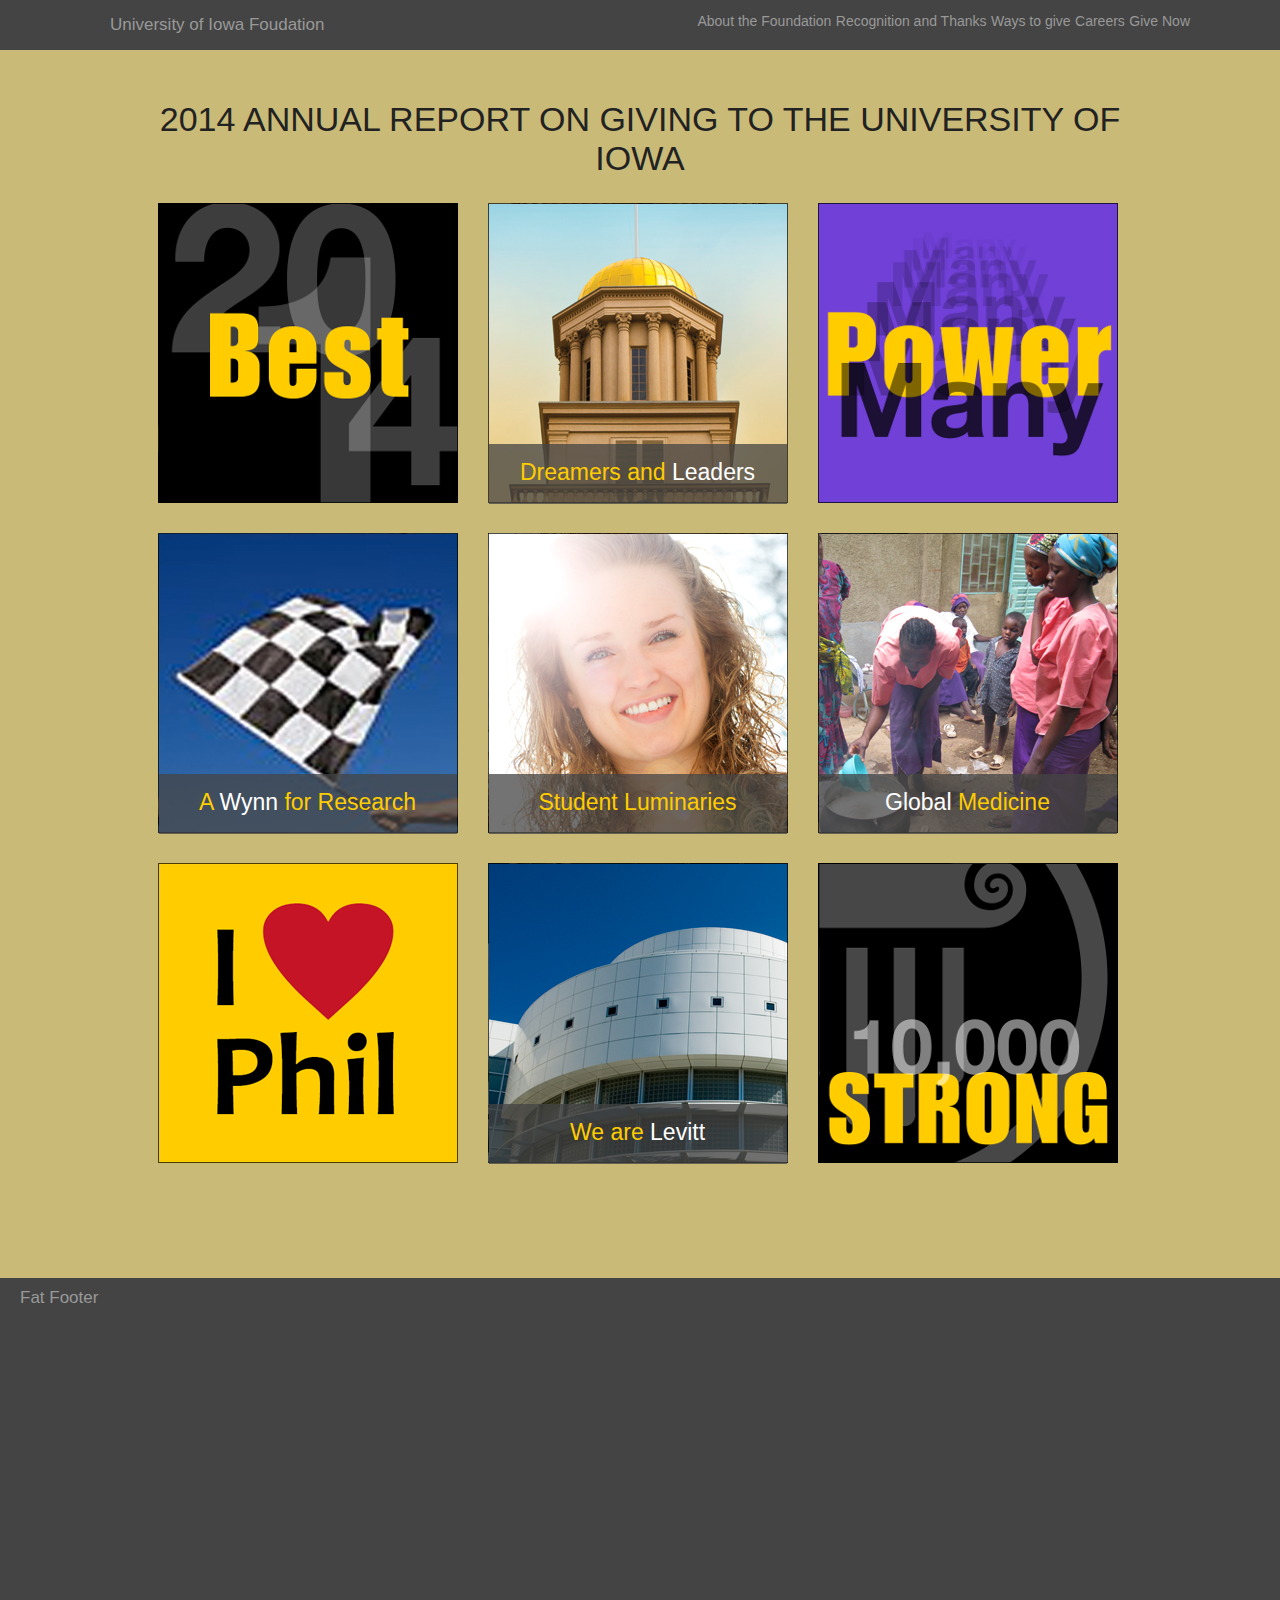
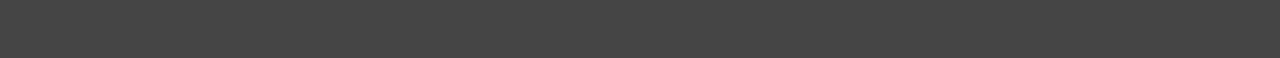
<file: index.html>
<!doctype html>
<html>
<head>
	<meta charset="utf-8" />
	<title>Annual Report Designs</title>
	<!--stylesheets-->
	<link rel="stylesheet" type="text/css" href="style.css" />
	<!--scripts-->
	<script type="text/javascript" src="lib/jquery-1.11.1.min.js"></script>
	<script type="text/javascript" src="lib/isotope.pkgd.min.js"></script>
	<script type="text/javascript" src="scripts.js"></script>
</head>
<body>
	<!--header-->
	<header class="main">
		<nav>
			<h3>University of Iowa Foudation</h3>
			<ul>
				<li><a href="#">About the Foundation</a></li>
				<li><a href="#">Recognition and Thanks</a></li>
				<li><a href="#">Ways to give</a></li>
				<li><a href="#">Careers</a></li>
				<li><a href="#">Give Now</a></li>
			</ul>
		</nav>
	</header>
	<!--main content-->
	<section class="isotope-wrapper">
		<h1>2014 Annual Report on Giving to the University of Iowa</h1>
		<!-- isotope slides-->
		<div id="container" class="isotope">
            <div class="slide best">

            </div>
            <div class="slide leaders" data-category="fifm">
                <div class="name">
                    <h3>Dreamers and <span class="white">Leaders</span></h3>
                    <p>This is an example sentence for this slide. There are many like it. Here are some more words. Some catchy phrase to end with.</p>
                </div>
            </div>
			<div class="slide power-many" data-category="general">
                <div class="name">Power Many</div>
			</div>
			<div class="slide wynn" data-category="wynn">
				<div class="name">
                    <h3>A <span class="white">Wynn</span> for Research</h3>
                </div>
			</div>
            <div class="slide luminaries" data-category="students">
                <div class="name">
                    <h3>Student Luminaries</h3>
                </div>
            </div>
            <div class="slide medicine" data-category="fifm">
                <div class="name">
                    <h3><span class="white">Global</span> Medicine</h3>
                </div>
            </div>
			<div class="slide phil" data-category="students">
				<div  class="name">
                    <h3>I heart Phil</h3>
                </div>
            </div>
            <div class="slide levitt" data-category="general">
                <div class="name">
                    <h3>We are <span class="white">Levitt</span></h3>
                </div>
            </div>
            <div class="slide strong" data-category="general">
                <div class="name">
                    <h3>10,000 Strong</h3>
                </div>
            </div>
		</div>
	</section>
	<footer>
		<h3>Fat Footer</h3>
	</footer>
</body>
</html>
</file>
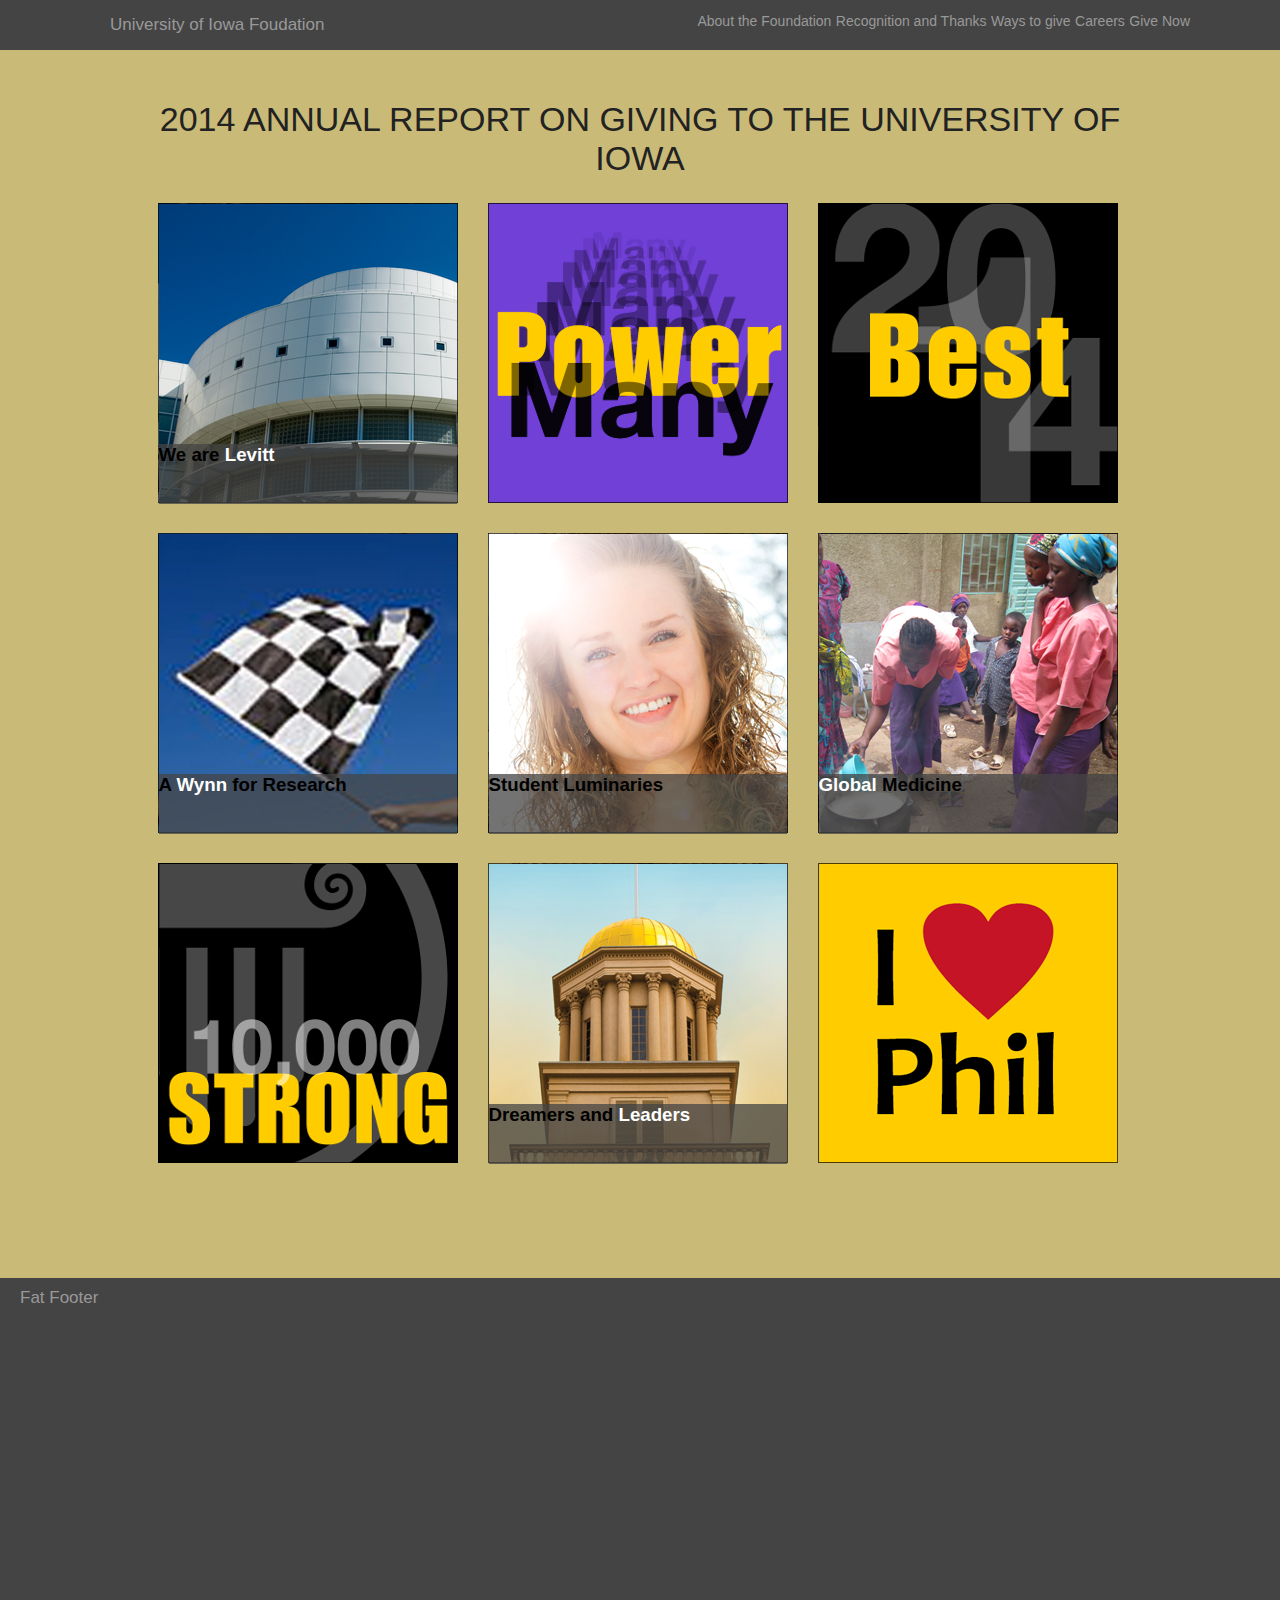
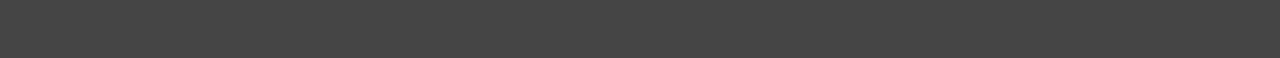
<file: designs/index.html>
<!doctype html>
<html>
<head>
	<meta charset="utf-8" />
	<title>Annual Report Designs</title>
	<!--stylesheets-->
	<link rel="stylesheet" type="text/css" href="../style.css" />
	<!--scripts-->
	<script type="text/javascript" src="../lib/jquery-1.11.1.min.js"></script>
	<script type="text/javascript" src="../lib/isotope.pkgd.min.js"></script>
	<script type="text/javascript" src="../scripts.js"></script>
</head>
<body>
	<!--header-->
	<header class="main">
		<nav>
			<h3>University of Iowa Foudation</h3>
			<ul>
				<li><a href="#">About the Foundation</a></li>
				<li><a href="#">Recognition and Thanks</a></li>
				<li><a href="#">Ways to give</a></li>
				<li><a href="#">Careers</a></li>
				<li><a href="#">Give Now</a></li>
			</ul>
		</nav>
	</header>
	<!--main content-->
	<section class="isotope-wrapper">
		<h1>2014 Annual Report on Giving to the University of Iowa</h1>
		<!-- isotope slides-->
		<div id="container" class="isotope">
			<div class="slide levitt" data-category="general">
				<h3 class="name">We are <span class="white">Levitt</span></h3>
			</div>
			<div class="slide power-many" data-category="general">
				<h3 class="name">Power Many</h3>
				<img src="../images/many.png" alt="Power Many" />
			</div>
			<div class="slide best" data-category="general">
				<h3 class="name">2014 Best</h3>
			</div>
			<div class="slide wynn" data-category="wynn">
				<h3 class="name">A <span class="white">Wynn</span> for Research</h3>
			</div>
			<div class="slide luminaries" data-category="students">
				<h3 class="name">Student Luminaries</h3>
			</div>
			<div class="slide medicine" data-category="fifm">
				<h3 class="name"><span class="white">Global</span> Medicine</h3>
			</div>
			<div class="slide strong" data-category="general">
				<h3 class="name">10,000 Strong</h3>
			</div>
			<div class="slide leaders" data-category="fifm">
				<h3 class="name">Dreamers and <span class="white">Leaders</span></h3>
			</div>
			<div class="slide phil" data-category="students">
				<h3 class="name">I heart Phil</h3>
			</div>
		</div>
	</section>
	<footer>
		<h3>Fat Footer</h3>
	</footer>
</body>
</html>
</file>
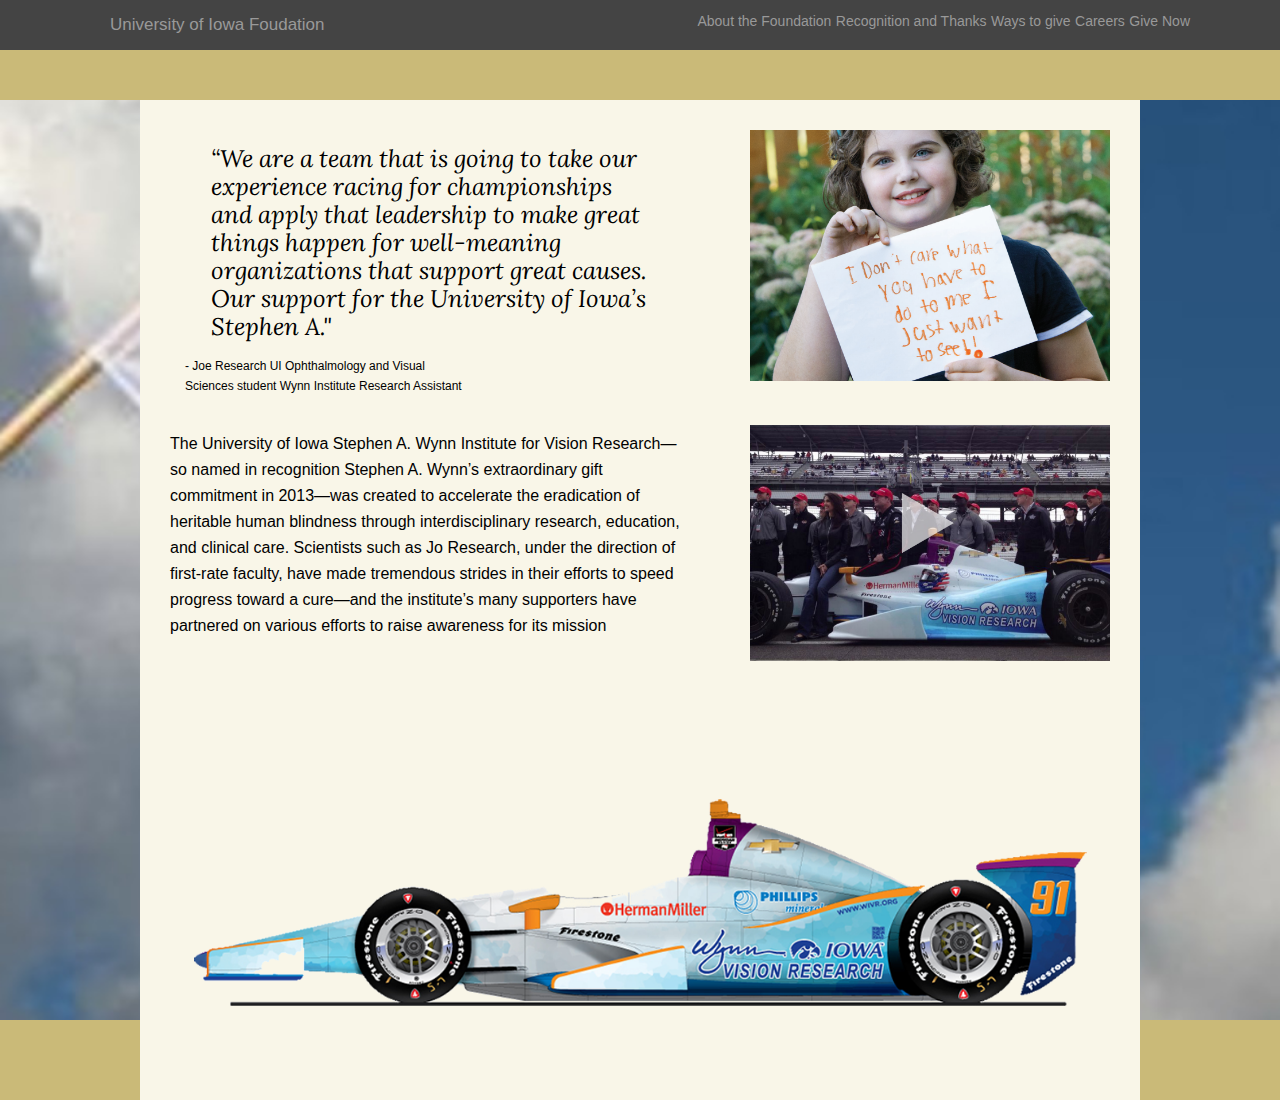
<file: interior1.html>
<!DOCTYPE html>
<html>
<head>
    <meta charset="utf-8" />
    <title>Annual Report Designs - Interior</title>
    <!--stylesheets-->
    <link rel="stylesheet" type="text/css" href="style.css" />
    <!--fonts-->
    <link href='http://fonts.googleapis.com/css?family=Lora:400,400italic' rel='stylesheet' type='text/css'>
    <!--scripts-->
    <script type="text/javascript" src="lib/jquery-1.11.1.min.js"></script>
    <script type="text/javascript" src="scripts.js"></script>
</head>
<body>
    <!--header-->
    <header class="main">
        <nav>
            <h3>University of Iowa Foudation</h3>
            <ul>
                <li><a href="#">About the Foundation</a></li>
                <li><a href="#">Recognition and Thanks</a></li>
                <li><a href="#">Ways to give</a></li>
                <li><a href="#">Careers</a></li>
                <li><a href="#">Give Now</a></li>
            </ul>
        </nav>
    </header>
    <!--main content-->
    <section class="content-wrapper wynn">
        <div class="content">
            <div class="left column">
                <blockquote>“We are a team that is going to take our experience racing for championships and apply that leadership to make great things happen for well-meaning organizations that support great causes. Our support for the University of Iowa’s Stephen A."</blockquote>
                <span class="citation">&dash; Joe Research UI Ophthalmology and Visual Sciences student Wynn Institute Research Assistant</span>
                <p>The University of Iowa Stephen A. Wynn Institute for Vision Research—so
                    named in recognition Stephen A. Wynn’s extraordinary gift commitment
                    in 2013—was created to accelerate the eradication of heritable human
                    blindness through interdisciplinary research, education, and clinical care.
                    Scientists such as Jo Research, under the direction of first-rate faculty,
                    have made tremendous strides in their efforts to speed progress toward a
                    cure—and the institute’s many supporters have partnered on various efforts
                    to raise awareness for its mission</p>
            </div>
            <div class="right column">
                <img src="images/interior1.png" alt="" />
                <img src="images/interior2.png" alt="" />
            </div>
            <img class="wynnCar" src="images/wynn_car.png" alt="" />
        </div>
    </section>
</body>
</html>
</file>
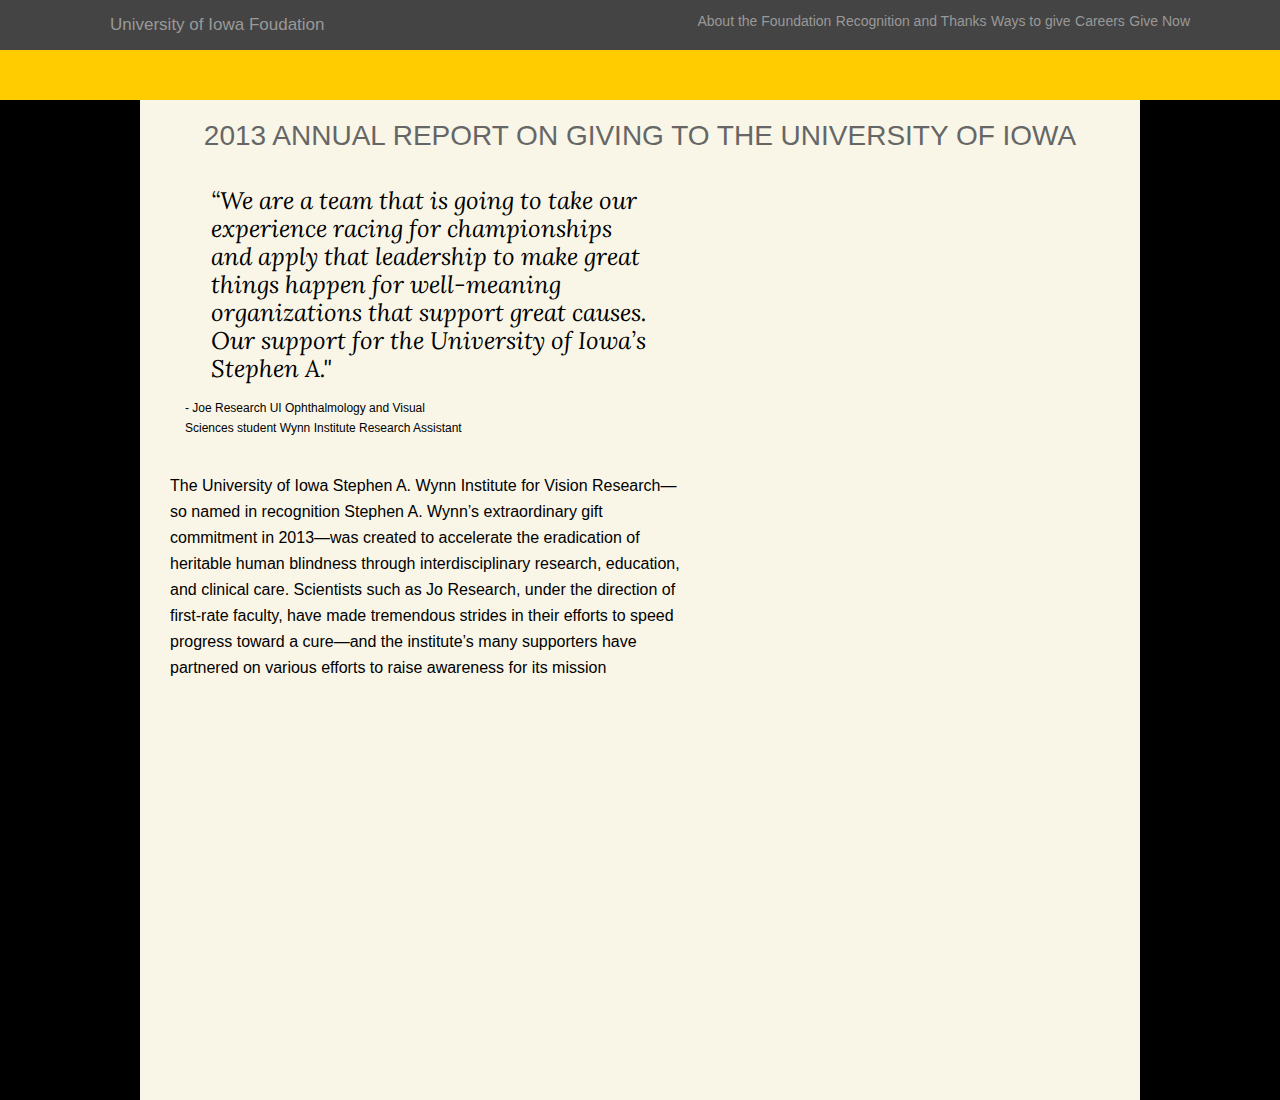
<file: interior2.html>
<!DOCTYPE html>
<html>
<head>
    <meta charset="utf-8" />
    <title>Annual Report Designs - Interior</title>
    <!--stylesheets-->
    <link rel="stylesheet" type="text/css" href="style.css" />
    <!--fonts-->
    <link href='http://fonts.googleapis.com/css?family=Lora:400,400italic' rel='stylesheet' type='text/css'>
    <!--scripts-->
    <script type="text/javascript" src="lib/jquery-1.11.1.min.js"></script>
    <script type="text/javascript" src="scripts.js"></script>
</head>
<body style="background-color:#FFCC00;">
    <!--header-->
    <header class="main">
        <nav>
            <h3>University of Iowa Foudation</h3>
            <ul>
                <li><a href="#">About the Foundation</a></li>
                <li><a href="#">Recognition and Thanks</a></li>
                <li><a href="#">Ways to give</a></li>
                <li><a href="#">Careers</a></li>
                <li><a href="#">Give Now</a></li>
            </ul>
        </nav>
    </header>
    <!--main content-->
    <section class="content-wrapper best">
        <div class="content">
            <h1>2013 Annual Report on Giving to the University of Iowa</h1>
            <div class="left column" style="margin-top:0;">
                <blockquote>“We are a team that is going to take our experience racing for championships and apply that leadership to make great things happen for well-meaning organizations that support great causes. Our support for the University of Iowa’s Stephen A."</blockquote>
                <span class="citation">&dash; Joe Research UI Ophthalmology and Visual Sciences student Wynn Institute Research Assistant</span>
                <p>The University of Iowa Stephen A. Wynn Institute for Vision Research—so
                    named in recognition Stephen A. Wynn’s extraordinary gift commitment
                    in 2013—was created to accelerate the eradication of heritable human
                    blindness through interdisciplinary research, education, and clinical care.
                    Scientists such as Jo Research, under the direction of first-rate faculty,
                    have made tremendous strides in their efforts to speed progress toward a
                    cure—and the institute’s many supporters have partnered on various efforts
                    to raise awareness for its mission</p>
            </div>
            <div class="right column">

            </div>
        </div>
    </section>
</body>
</html>
</file>
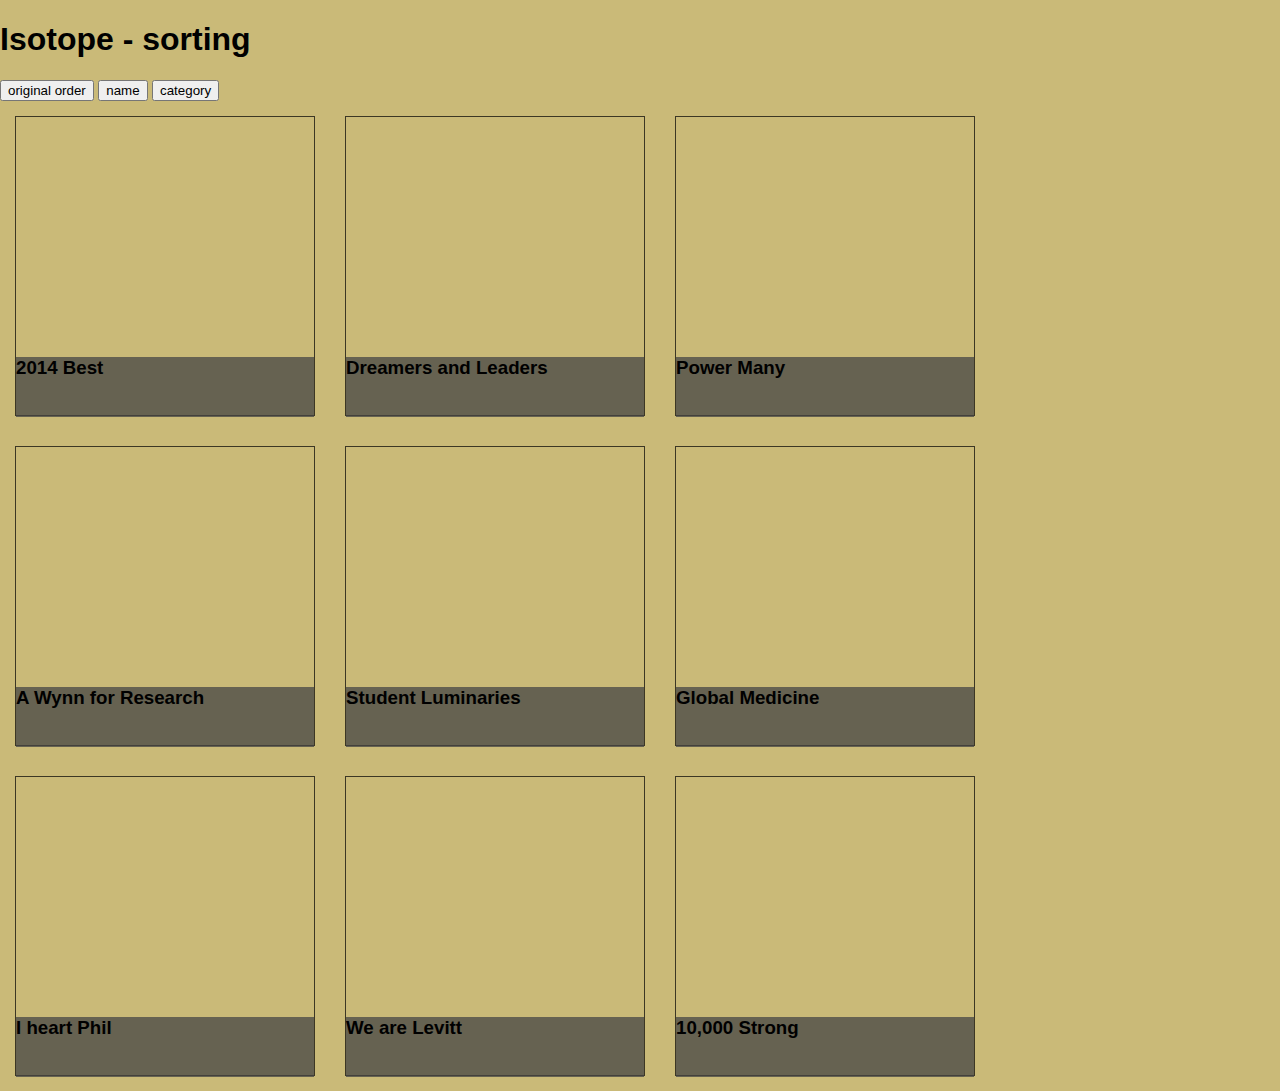
<file: sort_example.html>
<!doctype html>
<html>
<head>
	<meta charset="utf-8" />
	<title>Annual Report Designs</title>
	<!--stylesheets-->
	<link rel="stylesheet" type="text/css" href="style.css" />
	
	<!--scripts-->
	<script type="text/javascript" src="lib/jquery-1.11.1.min.js"></script>
	<script type="text/javascript" src="lib/isotope.pkgd.min.js"></script>

	<script type="text/javascript" src="scripts.js"></script>
	<script>
		$( function() {
  // init Isotope
  var $container = $('#container').isotope({
    itemSelector: '.slide',
    layoutMode: 'fitRows',
    getSortData: {
      name: '.name',
      category: '[data-category]',
      weight: function( itemElem ) {
        var weight = $( itemElem ).find('.weight').text();
        return parseFloat( weight.replace( /[\(\)]/g, '') );
      }
    }
  });

  // bind sort button click
  $('#sorts').on( 'click', 'button', function() {
    var sortValue = $(this).attr('data-sort-value');
    $container.isotope({ sortBy: sortValue });
  });

  // change is-checked class on buttons
  $('.button-group').each( function( i, buttonGroup ) {
    var $buttonGroup = $( buttonGroup );
    $buttonGroup.on( 'click', 'button', function() {
      $buttonGroup.find('.is-checked').removeClass('is-checked');
      $( this ).addClass('is-checked');
    });
  });
  
});


	</script>
</head>
<body>
	<h1>Isotope - sorting</h1>

<div id="sorts" class="button-group">
  <button class="button is-checked" data-sort-value="original-order">original order</button>
  <button class="button" data-sort-value="name">name</button>
  <button class="button" data-sort-value="category">category</button>
</div>

<div id="container">
  <div class="slide" data-category="general">
  	<h3 class="name">2014 Best</h3>
  </div>
  <div class="slide" data-category="fifm">
	<h3 class="name">Dreamers and Leaders</h3>
  </div>
  <div class="slide" data-category="general">
	<h3 class="name">Power Many</h3>
  </div>
  <div class="slide" data-category="dentistry">
	<h3 class="name">A Wynn for Research</h3>
  </div>
  <div class="slide" data-category="students">
	<h3 class="name">Student Luminaries</h3>
  </div>
  <div class="slide" data-category="fifm">
	<h3 class="name">Global Medicine</h3>
  </div>
  <div class="slide" data-category="students">
	<h3 class="name">I heart Phil</h3>
  </div>
  <div class="slide" data-category="general">
  	<h3 class="name">We are Levitt</h3>
  </div>
  <div class="slide" data-category="general">
  	<h3 class="name">10,000 Strong</h3>
  </div>
</div>

</body>
</html>
</file>
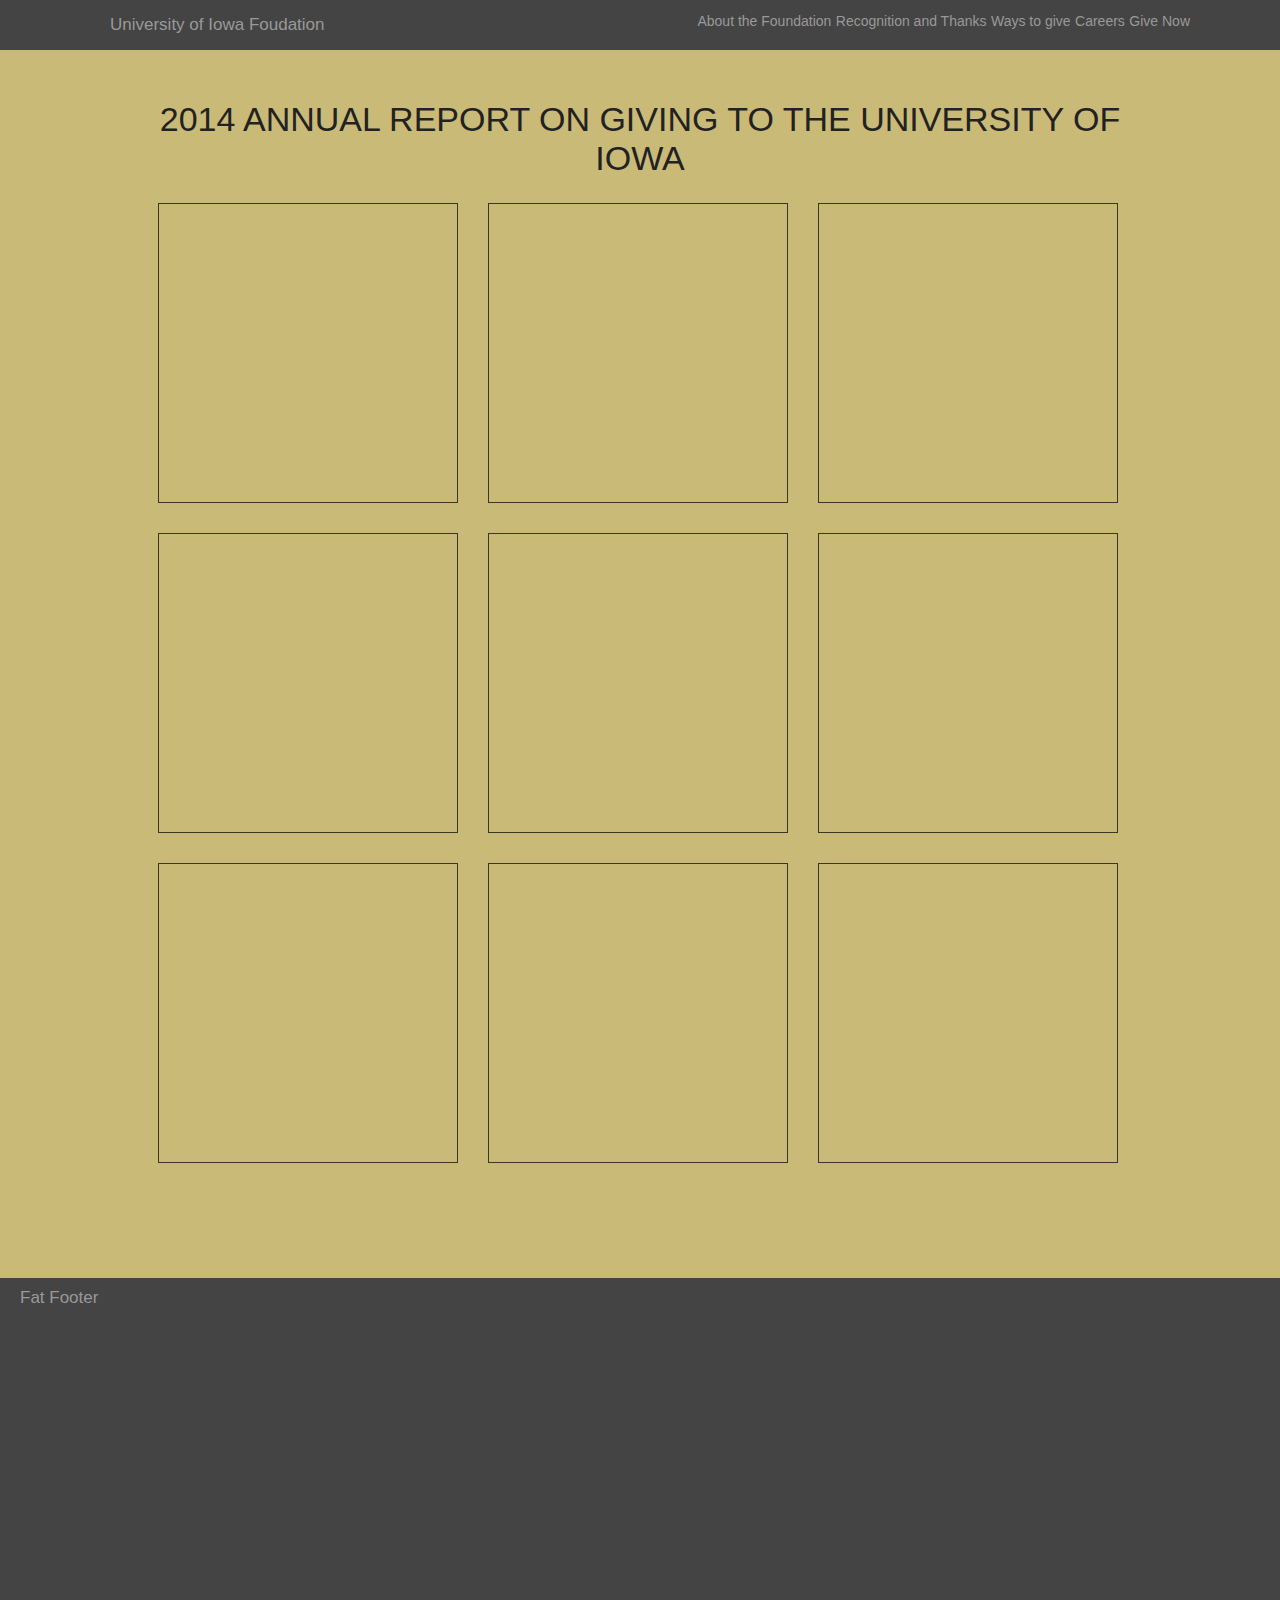
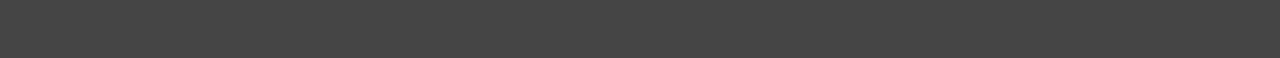
<file: wireframe.html>
<!doctype html>
<html>
<head>
	<meta charset="utf-8" />
	<title>Annual Report Designs</title>
	<!--stylesheets-->
	<link rel="stylesheet" type="text/css" href="style.css" />
	<!--scripts-->
	<script type="text/javascript" src="lib/jquery-1.11.1.min.js"></script>
	<script type="text/javascript" src="lib/isotope.pkgd.min.js"></script>

	<script type="text/javascript" src="scripts.js"></script>
	<script>
		$('#container').isotope({
			layoutMode: 'masonry',
			// options
			masonry: {
			  columnWidth: 200
			},
		});

	</script>
</head>
<body>
	<!--header-->
	<header class="main">
		<nav>
			<h3>University of Iowa Foudation</h3>
			<ul>
				<li><a href="#">About the Foundation</a></li>
				<li><a href="#">Recognition and Thanks</a></li>
				<li><a href="#">Ways to give</a></li>
				<li><a href="#">Careers</a></li>
				<li><a href="#">Give Now</a></li>
			</ul>
		</nav>
	</header>
	<!--main content-->
	<section class="isotope-wrapper">
		<h1>2014 Annual Report on Giving to the University of Iowa</h1>
	
		<div class="isotope" id="container">
		  <div class="slide"></div>
		  <div class="slide"></div>
		  <div class="slide"></div>
		  <div class="slide"></div>
		  <div class="slide"></div>
		  <div class="slide"></div>
		  <div class="slide"></div>
		  <div class="slide"></div>
		  <div class="slide"></div>
		</div>
	</section>
	<footer>
		<h3>Fat Footer</h3>
	</footer>
</body>
</html>
</file>
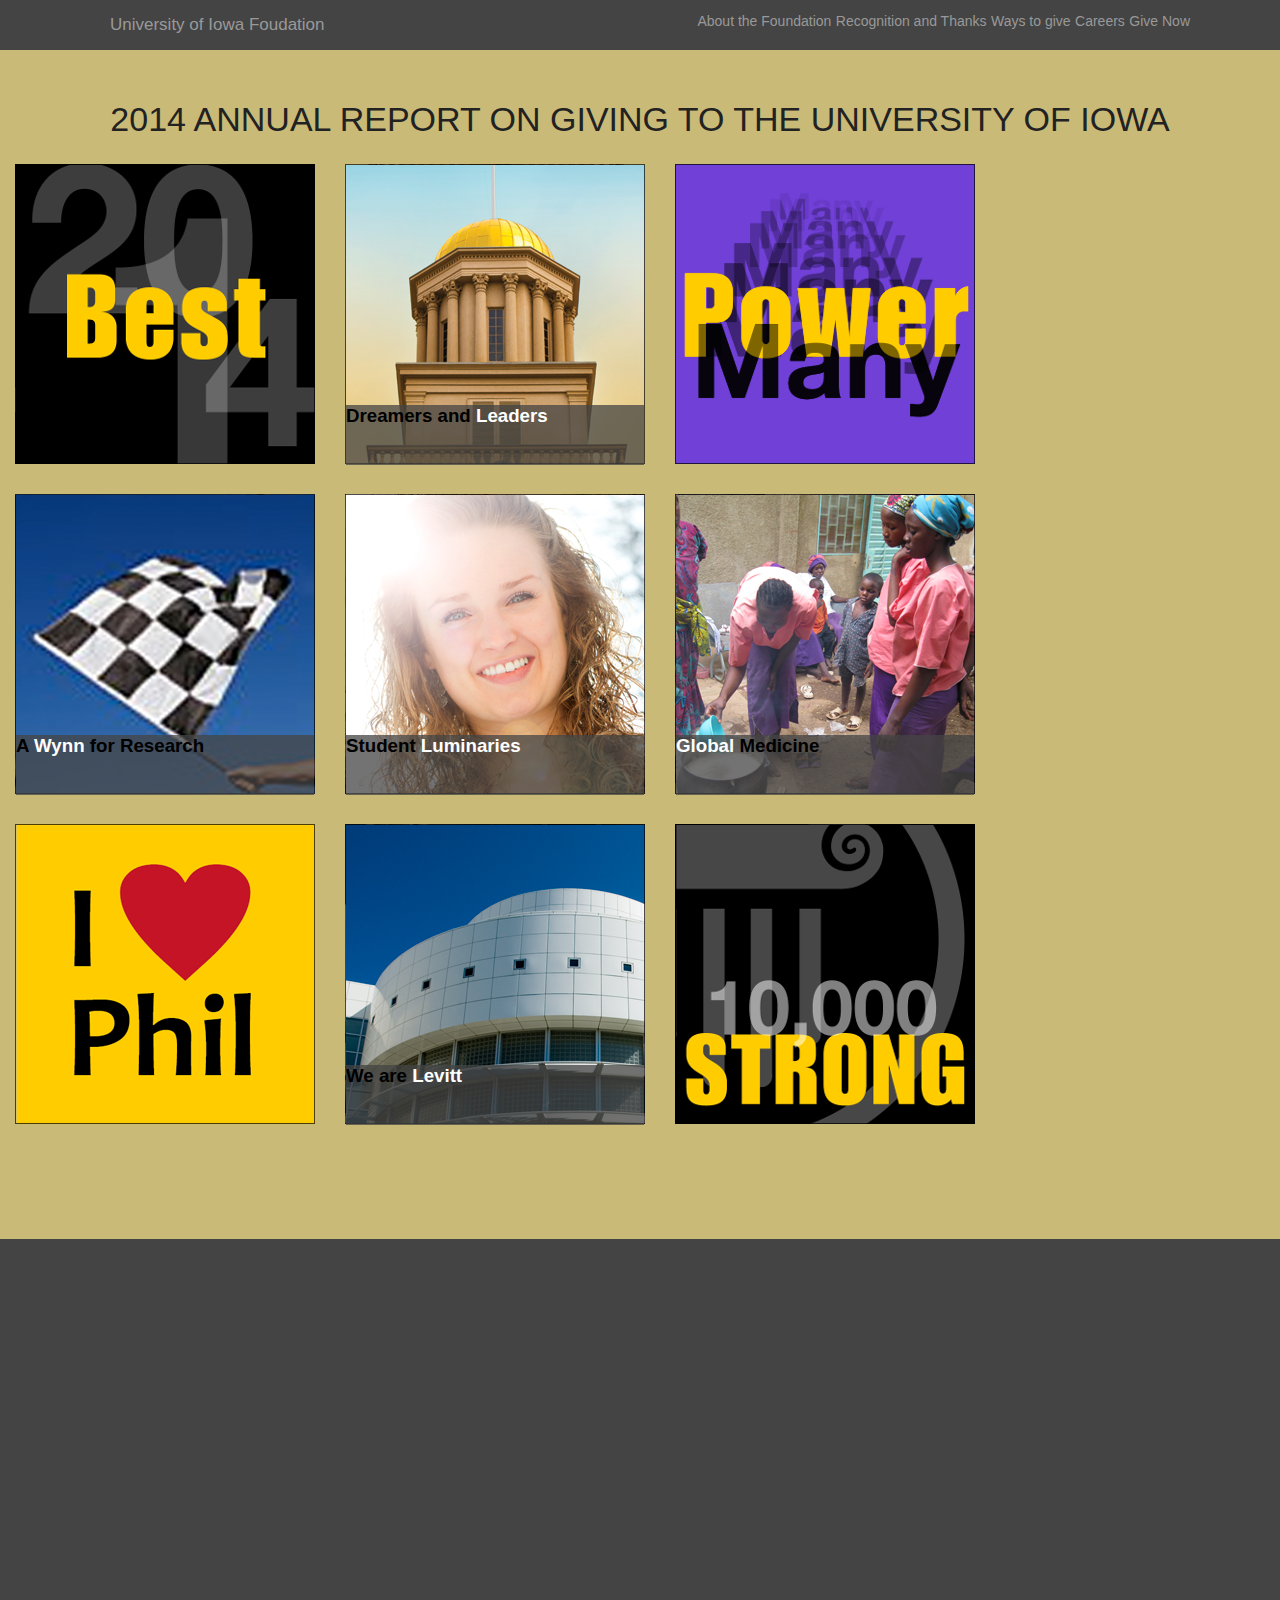
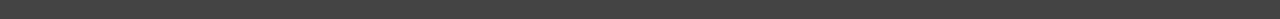
<file: designs/layout2.html>
<!doctype html>
<html>
<head>
	<meta charset="utf-8" />
	<meta name="viewport" content="width=device-width, initial-scale=1.0" />
	<title>Annual Report Designs</title>
	<!--stylesheets-->
	<link rel="stylesheet" type="text/css" href="../style.css" />
	<!--scripts-->
	<script type="text/javascript" src="../lib/jquery-1.11.1.min.js"></script>
	<script type="text/javascript" src="../lib/isotope.pkgd.min.js"></script>
	<script type="text/javascript" src="../scripts.js"></script>
</head>
<body>
	<!--header-->
	<header class="main">
		<nav>
			<h3>University of Iowa Foudation</h3>
			<ul>
				<li><a href="#">About the Foundation</a></li>
				<li><a href="#">Recognition and Thanks</a></li>
				<li><a href="#">Ways to give</a></li>
				<li><a href="#">Careers</a></li>
				<li><a href="#">Give Now</a></li>
			</ul>
		</nav>
	</header>
	<!--main content-->
	<section class="layout2 isotope-wrapper">
		<h1>2014 Annual Report on Giving to the University of Iowa</h1>
		<!-- isotope slides-->
		<div id="container" class="isotope layout2">
			<div class="slide best" data-category="cat1">
				<h3 class="name">z2014 Best</h3>
			</div>
			<div class="double slide leaders" data-category="cat3">
				<h3 class="name">Dreamers and <span class="white">Leaders</span></h3>
			</div>
			<div class="slide power-many" data-category="cat3">
				<h3 class="name">Power Many</h3>
				<img src="../images/many.png" alt="Power Many" />
			</div>
			<div class="slide wynn" data-category="cat3">
				<h3 class="name">A <span class="white">Wynn</span> for Research</h3>
			</div>
			<div class="slide luminaries" data-category="cat1">
				<h3 class="name">Student <span class="white">Luminaries</span></h3>
			</div>
			<div class="double slide medicine" data-category="cat1">
				<h3 class="name"><span class="white">Global</span> Medicine</h3>
			</div>
			<div class="slide phil" data-category="cat2">
				<h3 class="name">I heart Phil</h3>
			</div>
			<div class="double slide levitt" data-category="cat2">
				<h3 class="name">We are <span class="white">Levitt</span></h3>
			</div>
			<div class="slide strong" data-category="cat3">
				<h3 class="name">10,000 Strong</h3>
			</div>
		</div>
	</section>
	<footer>
		<!--fat footer-->
	</footer>
</body>
</html>
</file>
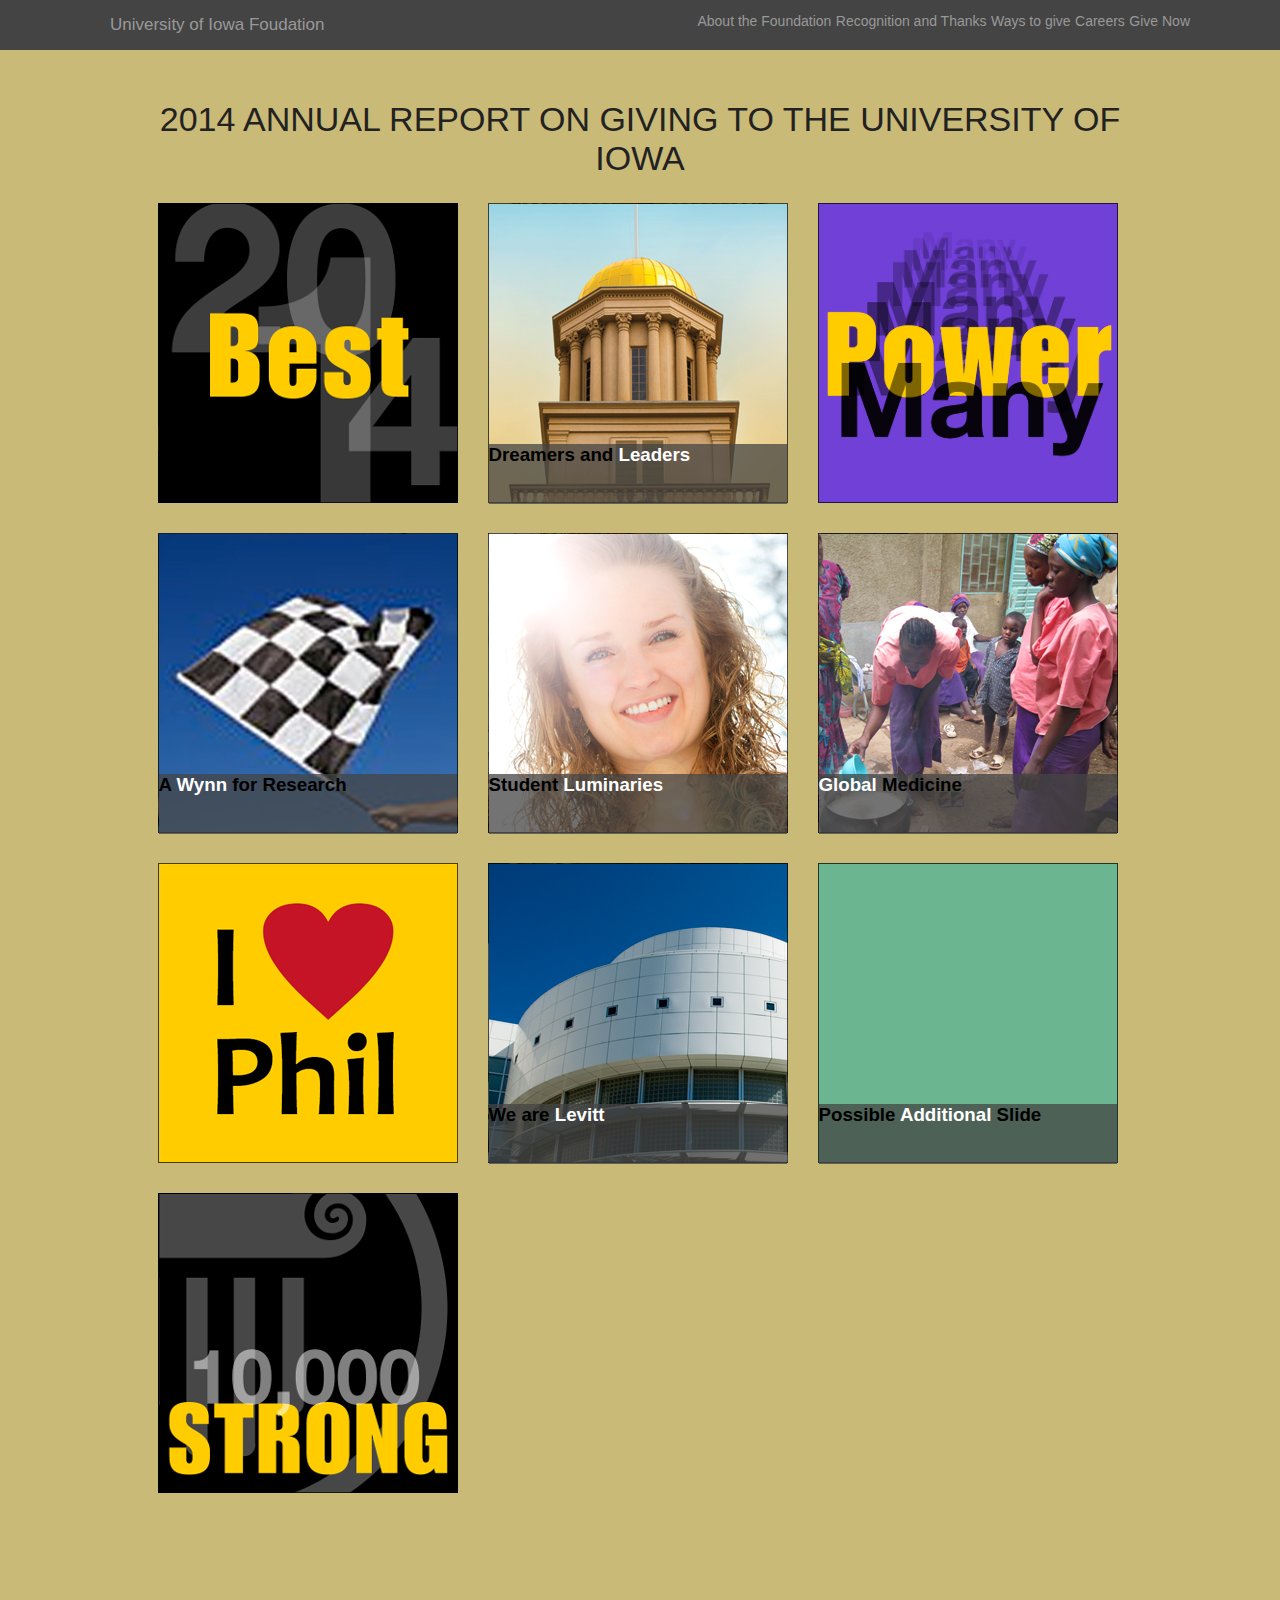
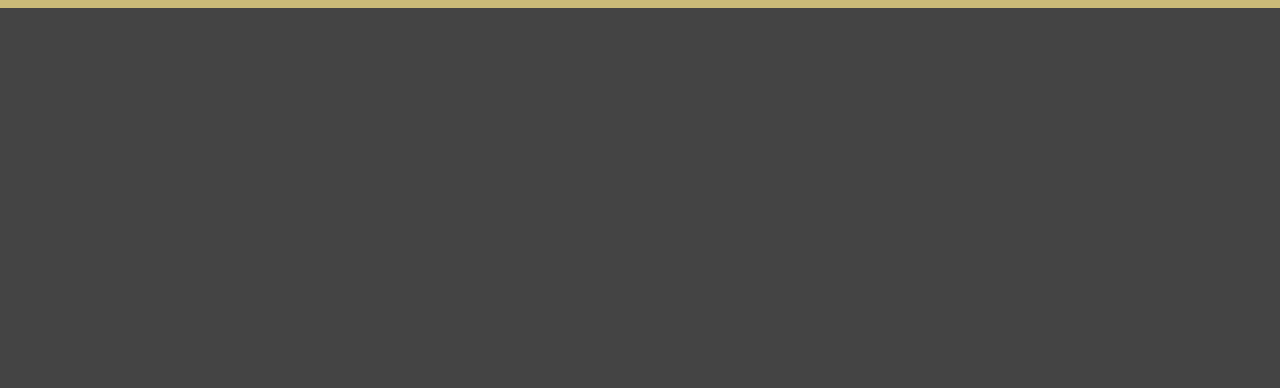
<file: designs/layout3.html>
<!doctype html>
<html>
<head>
	<meta charset="utf-8" />
	<meta name="viewport" content="width=device-width, initial-scale=1.0" />
	<title>Annual Report Designs</title>
	<!--stylesheets-->
	<link rel="stylesheet" type="text/css" href="../style.css" />
	<!--scripts-->
	<script type="text/javascript" src="../lib/jquery-1.11.1.min.js"></script>
	<script type="text/javascript" src="../lib/isotope.pkgd.min.js"></script>
	<script type="text/javascript" src="../scripts.js"></script>
</head>
<body>
	<!--header-->
	<header class="main">
		<nav>
			<h3>University of Iowa Foudation</h3>
			<ul>
				<li><a href="#">About the Foundation</a></li>
				<li><a href="#">Recognition and Thanks</a></li>
				<li><a href="#">Ways to give</a></li>
				<li><a href="#">Careers</a></li>
				<li><a href="#">Give Now</a></li>
			</ul>
		</nav>
	</header>
	<!--main content-->
	<section class="isotope-wrapper">
		<h1>2014 Annual Report on Giving to the University of Iowa</h1>
		<!-- isotope slides-->
		<div id="container" class="isotope">
			<div class="slide best" data-category="cat1">
				<h3 class="name">2014 Best</h3>
			</div>
			<div class="double slide leaders" data-category="cat3">
				<h3 class="name">Dreamers and <span class="white">Leaders</span></h3>
			</div>
			<div class="slide power-many" data-category="cat3">
				<h3 class="name">Power Many</h3>
				<img src="../images/many.png" alt="Power Many" />
			</div>
			<div class="slide wynn" data-category="cat3">
				<h3 class="name">A <span class="white">Wynn</span> for Research</h3>
			</div>
			<div class="slide luminaries" data-category="cat1">
				<h3 class="name">Student <span class="white">Luminaries</span></h3>
			</div>
			
			<div class="double slide medicine" data-category="cat1">
				<h3 class="name"><span class="white">Global</span> Medicine</h3>
			</div>
			<div class="slide phil" data-category="cat2">
				<h3 class="name">I heart Phil</h3>
			</div>
			<div class="slide levitt" data-category="cat2">
				<h3 class="name">We are <span class="white">Levitt</span></h3>
			</div>
			<div class="slide newSlide" data-category="cat2">
				<h3 class="name">Possible <span class="white">Additional</span> Slide</h3>
			</div>
			<div class="slide strong" data-category="cat3">
				<h3 class="name">z10,000 Strong</h3>
			</div>
		</div>
	</section>
	<footer>
		<!--fat footer-->
	</footer>
</body>
</html>
</file>
<file: style.css>
/**
 * Styles for 2014 Annual Report
 * Author: Addison Benzshawel / UIF
 */

* {
	-webkit-box-sizing: border-box;
	-moz-box-sizing: border-box;
	box-sizing: border-box;}

body {
	width:100%;
	height:100%;
	margin:0;
	background-color: #caba78;
	font-family: sans-serif;}

/* header */
header{
	width:100%;
	height:50px;
	overflow:hidden;
	background-color:#444;}

nav {
	width: 1100px;
	margin:0 auto 20px auto;
	display: block;}

nav h3 {
	font-size:17px;
	font-weight: 100;
	float:left;
	color:#999;
	margin:15px 20px;
}

nav ul {
	float:right;
    margin-top:12px;
	list-style-type: none;
}

nav ul li {
	display: inline;
}

nav ul li a {
	text-decoration: none;
	color:#999;
	font-size: 14px;
}

.layout2.isotope-wrapper h1{
	max-width:1100px;}

.isotope-wrapper h1 {
	max-width:1050px;
	min-width: 250px;
	text-transform: uppercase;
	text-align: center;
	font-size:34px;
	font-weight: 100;
	color:#222;
	margin:50px auto 10px auto;}

.content h1 {
    text-transform: uppercase;
    text-align: center;
    font-size:28px;
    font-weight: 100;
    color:#666;
    margin:50px auto 10px auto;
    padding-top:20px;}

/* isotope masonry stuff */
.layout2.isotope {
	max-width: 1325px;}
	
.isotope {
	background: transparent;
	width: 100%;
	max-width: 995px;
	margin: 0 auto 100px auto;
	display: block;	}

.isotope:after {
	content: '';
	display: block;/home/benzshawel/www/wp-content/themes/common_3.5/stylesheets
	clear: both;}
.double {
    width:630px;
}
.slide {
	float: left;
	width: 300px;
	height: 300px;
	border: 1px solid #444;
	border-color: hsla(0, 0%, 0%, 0.7);
	margin:15px;}
/*FOCUS*/
.slide {
    -webkit-transition: all 0.6s ease;
    -moz-transition: all 0.6s ease;
    -o-transition: all 0.6s ease;/home/benzshawel/www/wp-content/themes/common_3.5/stylesheets
    -ms-transition: all 0.6s ease;
    transition: all 0.6s ease;}

.slide:hover {
    border: 45px solid #333;
    border-radius: 50%;}

.sentence {
    width:280px;
    height:auto;
    position:absolute;
    z-index:999;
    top:30px;
    left:10px;
    color:white;
    font-size:20px;
    display:none;}


.name {
	margin:240px 0 0 0;
	width:100%;
	height:60px;
	background:rgba(68, 68, 68, 0.75);}

.name h3 {
    padding-top: 15px;
    text-align: center;
    color:#ffcc00;
    font-size:23px;
    font-weight: 100;}

.name p {
    width:100%;
    color:white;
    font-size:18px;
    font-weight:100;
    padding:15px 5px 10px 8px;
    display: none;
}

.white {
	color:white;}

.slide.phil .name, .slide.strong .name, .slide.best .name, .slide.power-many .name {
	display: none;}

/* slides */
.slide.phil {
	background: url('images/phil.png');}

.slide.levitt {
	background: url('images/levitt.png');}

.slide.luminaries {
	background: url('images/student_luminaries.png');}

.slide.medicine {
	background: url('images/global_medicine.png');}

.slide.wynn {
	background: url('images/temp_wynn.png');}

.slide.leaders {
	background: url('images/old_cap.png');}

.slide.best {
	background:url('images/best.png');}

.slide img {
    position:relative;
    z-index: 1;}

.slide.strong {
	background: url('images/strong.png');}

.slide.power-many {
	background-color:rgba(102, 51, 225, 0.9);
    background-image: url('images/many.png')}

.newSlide {
	background-color:rgba(75, 180, 152, 0.75);}

/* interior styles */
.content-wrapper.wynn {
    background: url('images/temp_wyn_bg.jpg') no-repeat center center fixed;
    -webkit-background-size: cover;
    -moz-background-size: cover;
    -o-background-size: cover;
    background-size: cover;}
.content-wrapper.best {
    background-color:#000;
}
.content {
    width:1000px;
    height:100%;
    min-height:1000px;
    margin:50px auto 0 auto;
    display:block;
    background-color:#F9F6E8;
}
.column {
    padding:10px;
}
.left.column {
    float:left;
    width:54%;
    margin:2% 1% 2% 2%;
}

.right.column {
    float:right;
    width:38%;
    margin:2% 2% 2% 1%;
}

.right.column img {
    width:360px;
    height:auto;
    margin-bottom:40px;
}
.left.column blockquote {
    width:88%;
    padding:10px;
    margin:5px auto;
    display: block;
    line-height: 28px;
    font-size:24px;
    font-family: 'Lora', serif;
    font-style:italic;}

.left.column .citation {
    width:55%;
    min-height:50px;
    float:left;
    margin:0 225px 25px 15px ;
    font-size:12px;
    line-height: 20px;}

.left.column p {
    line-height:26px;
}

.wynnCar {
    width:90%;
    height:auto;
    margin:0px auto;
    display: block;
    padding-top: 35px;}

/* footer */
footer {
	width:100%;
	height:380px;
	background-color: #444;}

footer h3 {
	font-size:17px;
	font-weight: 100;
	float:left;
	color:#999;
	margin:10px 20px;}

/* media queries */
@media screen and (max-width: 820px){
	.isotope {
		margin: 0 0 100px 8%;}
}

@media screen and (max-width: 767px){
	.isotope{
		margin: 0 auto 100px auto;}
}

@media screen and (max-width: 780px){
	.isotope{
		margin: 0 4% 40px;}
	.double {
		width:300px;
	}
}
</file>
